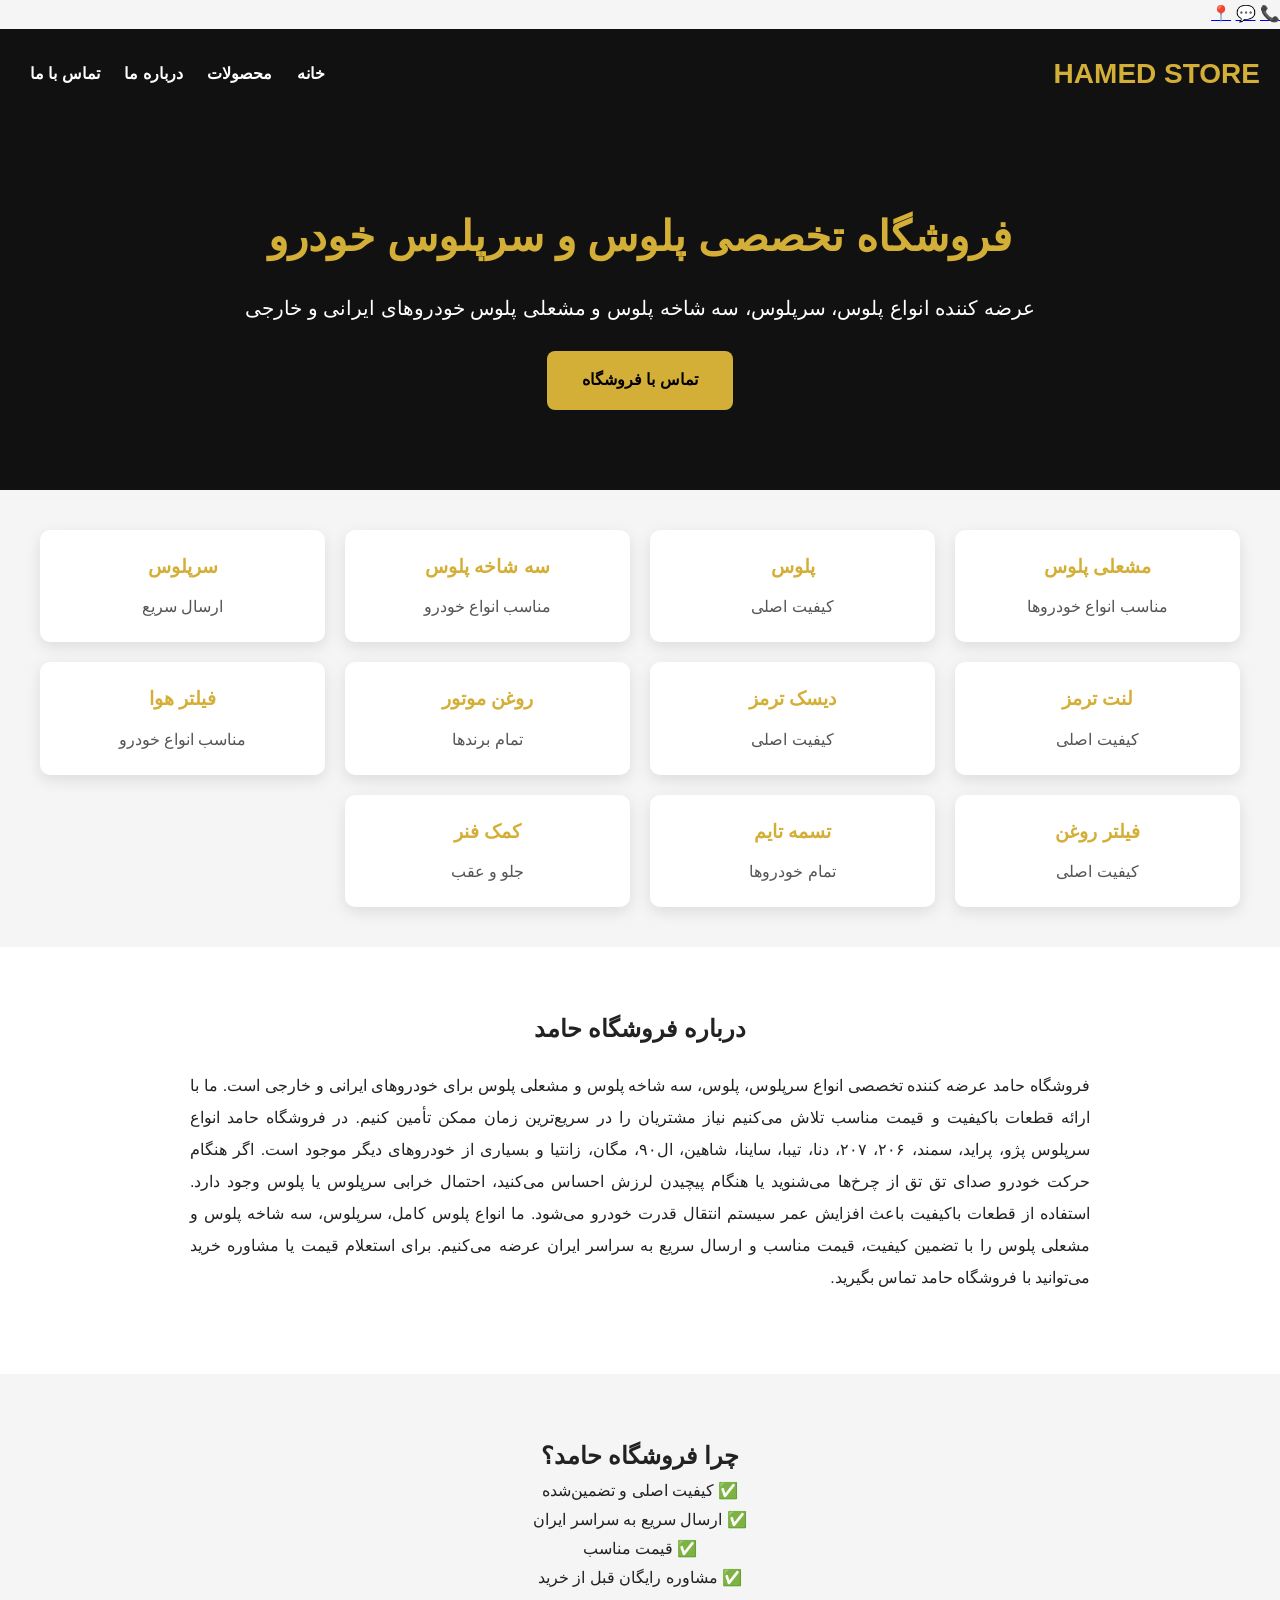
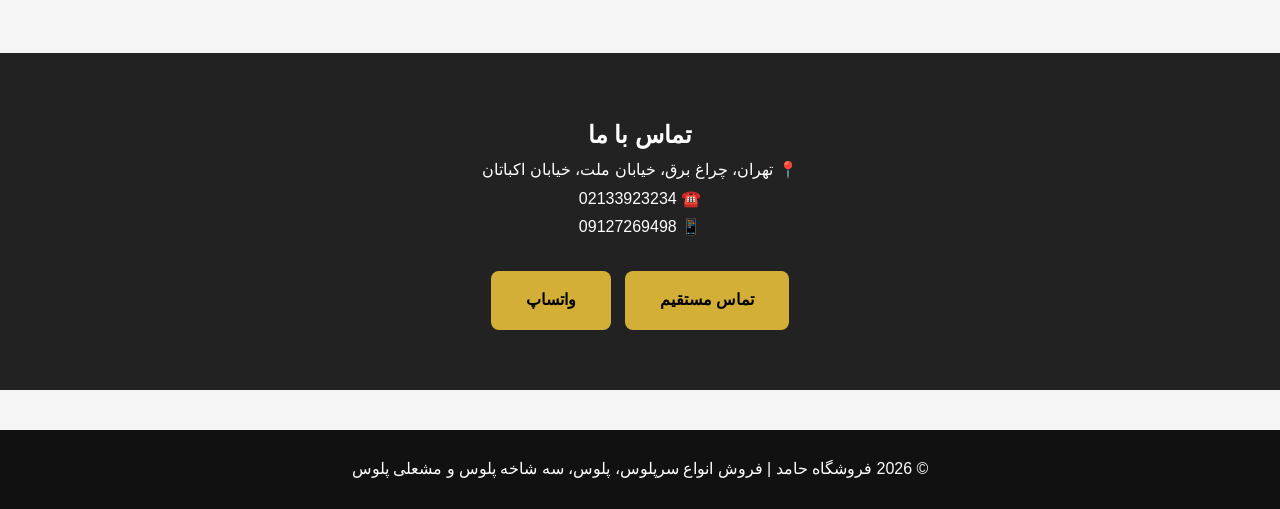
<file: index.html>
<!DOCTYPE html>
<html lang="fa" dir="rtl">

<head>

<meta charset="UTF-8">
<meta name="viewport" content="width=device-width, initial-scale=1.0">

<title>فروشگاه حامد | سرپلوس، پلوس، سه شاخه پلوس و مشعلی پلوس</title>

<meta name="description" content="فروش انواع سرپلوس، پلوس، سه شاخه پلوس و مشعلی پلوس برای تمامی خودروهای ایرانی و خارجی با ارسال سریع.">

<meta name="google-site-verification" content="4ermpNWAhPUjhYdQIvB6trbgzJ9YnR7ba2jvFJo_x38" />

<link rel="stylesheet" href="style.css">

<meta name="keywords" content="سرپلوس, پلوس, سه شاخه پلوس, مشعلی پلوس, لوازم یدکی خودرو">

<link rel="stylesheet" href="style.css">

</head>

<body>

<div class="floating-buttons">

<a href="tel:09127269498" class="call-btn">📞</a>

<a href="https://wa.me/989127269498" class="whatsapp-btn" target="_blank">💬</a>

<a href="https://maps.google.com/?q=تهران چراغ برق خیابان ملت اکباتان" class="map-btn" target="_blank">📍</a>

</div>

<header>

<div class="logo">HAMED STORE</div>

<nav>

<a href="#">خانه</a>

<a href="#products">محصولات</a>

<a href="#about">درباره ما</a>

<a href="#contact">تماس با ما</a>

</nav>

</header>

<section class="hero">

<h1>فروشگاه تخصصی پلوس و سرپلوس خودرو</h1>

<p>

عرضه کننده انواع پلوس، سرپلوس، سه شاخه پلوس و مشعلی پلوس خودروهای ایرانی و خارجی

</p>

<a class="btn" href="tel:09127269498">

تماس با فروشگاه

</a>

</section>

<section id="products" class="products">

<div class="card">
<h3>مشعلی پلوس</h3>
<p>مناسب انواع خودروها</p>
</div>

<div class="card">
<h3>پلوس</h3>
<p>کیفیت اصلی</p>
</div>

<div class="card">
<h3>سه شاخه پلوس</h3>
<p>مناسب انواع خودرو</p>
</div>

<div class="card">
<h3>سرپلوس</h3>
<p>ارسال سریع</p>
</div>

<div class="card">
<h3>لنت ترمز</h3>
<p>کیفیت اصلی</p>
</div>

<div class="card">
<h3>دیسک ترمز</h3>
<p>کیفیت اصلی</p>
</div>

<div class="card">
<h3>روغن موتور</h3>
<p>تمام برندها</p>
</div>
  <div class="card">
<h3>فیلتر هوا</h3>
<p>مناسب انواع خودرو</p>
</div>

<div class="card">
<h3>فیلتر روغن</h3>
<p>کیفیت اصلی</p>
</div>

<div class="card">
<h3>تسمه تایم</h3>
<p>تمام خودروها</p>
</div>

<div class="card">
<h3>کمک فنر</h3>
<p>جلو و عقب</p>
</div>

</section>

<section id="about" style="padding:60px 20px;background:#ffffff;text-align:center;">

<h2>درباره فروشگاه حامد</h2>

<p style="max-width:900px;margin:20px auto;line-height:2;text-align:justify;">

فروشگاه حامد عرضه کننده تخصصی انواع سرپلوس، پلوس، سه شاخه پلوس و مشعلی پلوس برای خودروهای ایرانی و خارجی است. ما با ارائه قطعات باکیفیت و قیمت مناسب تلاش می‌کنیم نیاز مشتریان را در سریع‌ترین زمان ممکن تأمین کنیم.

در فروشگاه حامد انواع سرپلوس پژو، پراید، سمند، ۲۰۶، ۲۰۷، دنا، تیبا، ساینا، شاهین، ال۹۰، مگان، زانتیا و بسیاری از خودروهای دیگر موجود است.

اگر هنگام حرکت خودرو صدای تق تق از چرخ‌ها می‌شنوید یا هنگام پیچیدن لرزش احساس می‌کنید، احتمال خرابی سرپلوس یا پلوس وجود دارد. استفاده از قطعات باکیفیت باعث افزایش عمر سیستم انتقال قدرت خودرو می‌شود.

ما انواع پلوس کامل، سرپلوس، سه شاخه پلوس و مشعلی پلوس را با تضمین کیفیت، قیمت مناسب و ارسال سریع به سراسر ایران عرضه می‌کنیم. برای استعلام قیمت یا مشاوره خرید می‌توانید با فروشگاه حامد تماس بگیرید.

</p>

</section>

</section>

<section style="padding:60px 20px;background:#f5f5f5;text-align:center;">

<h2>چرا فروشگاه حامد؟</h2>

<p>✅ کیفیت اصلی و تضمین‌شده</p>
<p>✅ ارسال سریع به سراسر ایران</p>
<p>✅ قیمت مناسب</p>
<p>✅ مشاوره رایگان قبل از خرید</p>

</section>
  <section id="contact" style="padding:60px 20px;background:#222;color:#fff;text-align:center;">

<h2>تماس با ما</h2>

<p>📍 تهران، چراغ برق، خیابان ملت، خیابان اکباتان</p>

<p>☎️ 02133923234</p>

<p>📱 09127269498</p>

<br>

<a class="btn" href="tel:09127269498">تماس مستقیم</a>

<a class="btn" href="https://wa.me/989127269498" target="_blank" style="margin-right:10px;">
واتساپ
</a>

</section>

<footer>

<p>
© 2026 فروشگاه حامد | فروش انواع سرپلوس، پلوس، سه شاخه پلوس و مشعلی پلوس
</p>

</footer>

<script src="script.js"></script>

</body>
</html>
</file>
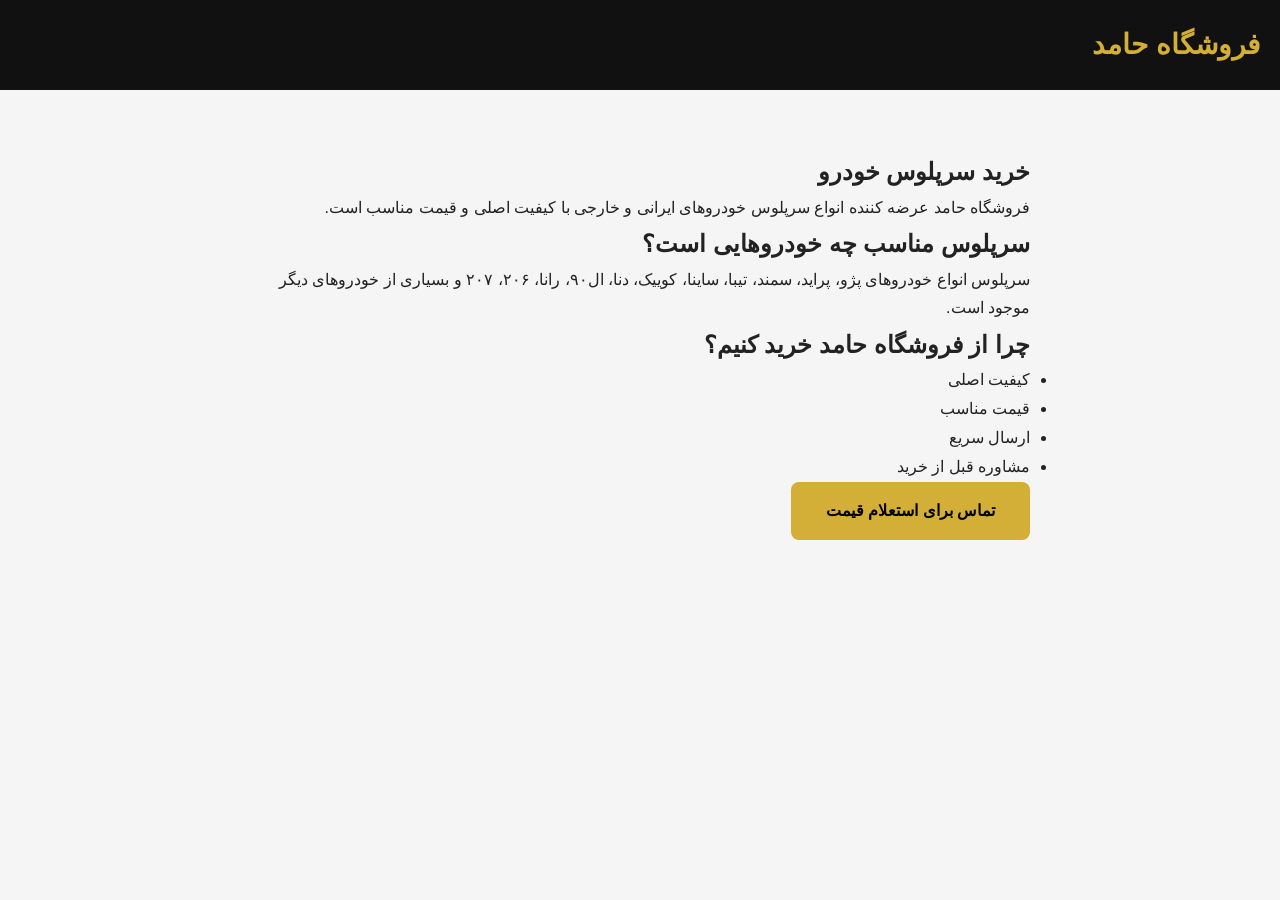
<file: serpelos.html>
<!DOCTYPE html>
<html lang="fa" dir="rtl">
<head>
<meta charset="UTF-8">
<meta name="viewport" content="width=device-width, initial-scale=1.0">

<title>خرید سرپلوس خودرو | فروشگاه حامد</title>

<meta name="description" content="خرید سرپلوس انواع خودروهای ایرانی و خارجی با قیمت مناسب، کیفیت اصلی و ارسال سریع از فروشگاه حامد">

<link rel="stylesheet" href="style.css">
</head>

<body>

<header>
<div class="logo">فروشگاه حامد</div>
</header>

<section style="padding:60px;max-width:900px;margin:auto;">

<h1>خرید سرپلوس خودرو</h1>

<p>

فروشگاه حامد عرضه کننده انواع سرپلوس خودروهای ایرانی و خارجی با کیفیت اصلی و قیمت مناسب است.

</p>

<h2>سرپلوس مناسب چه خودروهایی است؟</h2>

<p>

سرپلوس انواع خودروهای پژو، پراید، سمند، تیبا، ساینا، کوییک، دنا، ال۹۰، رانا، ۲۰۶، ۲۰۷ و بسیاری از خودروهای دیگر موجود است.

</p>

<h2>چرا از فروشگاه حامد خرید کنیم؟</h2>

<ul>

<li>کیفیت اصلی</li>

<li>قیمت مناسب</li>

<li>ارسال سریع</li>

<li>مشاوره قبل از خرید</li>

</ul>

<a class="btn" href="tel:09127269498">

تماس برای استعلام قیمت

</a>

</section>

</body>

</html>
</file>
<file: style.css>
*{
    margin:0;
    padding:0;
    box-sizing:border-box;
    font-family:Tahoma,sans-serif;
}

body{
    background:#f5f5f5;
    color:#222;
    line-height:1.8;
}

header{
    background:#111;
    color:#fff;
    display:flex;
    justify-content:space-between;
    align-items:center;
    padding:20px;
    position:sticky;
    top:0;
}

.logo{
    color:#d4af37;
    font-size:28px;
    font-weight:bold;
}

nav a{
    color:#fff;
    text-decoration:none;
    margin:0 10px;
    font-weight:bold;
}

nav a:hover{
    color:#d4af37;
}

.hero{
    background:#111;
    color:#fff;
    text-align:center;
    padding:80px 20px;
}

.hero h1{
    color:#d4af37;
    font-size:42px;
    margin-bottom:15px;
}

.hero p{
    font-size:20px;
    margin-bottom:25px;
}

.btn{
    display:inline-block;
    background:#d4af37;
    color:#000;
    text-decoration:none;
    padding:15px 35px;
    border-radius:8px;
    font-weight:bold;
}

.btn:hover{
    background:#c29b1e;
}

.products{
    display:grid;
    grid-template-columns:repeat(auto-fit,minmax(250px,1fr));
    gap:20px;
    padding:40px;
}

.card{
    background:#fff;
    border-radius:10px;
    padding:20px;
    text-align:center;
    box-shadow:0 5px 15px rgba(0,0,0,.1);
    transition:.3s;
}

.card:hover{
    transform:translateY(-5px);
}

.card h3{
    color:#d4af37;
    margin-bottom:10px;
}

.card p{
    color:#555;
}

footer{
    background:#111;
    color:#fff;
    text-align:center;
    padding:25px;
    margin-top:40px;
}

.float-call{
    position:fixed;
    bottom:20px;
    left:20px;
    width:60px;
    height:60px;
    border-radius:50%;
    background:#25D366;
    color:#fff;
    display:flex;
    align-items:center;
    justify-content:center;
    text-decoration:none;
    font-size:28px;
    box-shadow:0 5px 15px rgba(0,0,0,.3);
}

#search{
    width:80%;
    max-width:500px;
    padding:15px;
    border:1px solid #ccc;
    border-radius:8px;
    font-size:18px;
    margin:20px auto;
    display:block;
}
</file>
